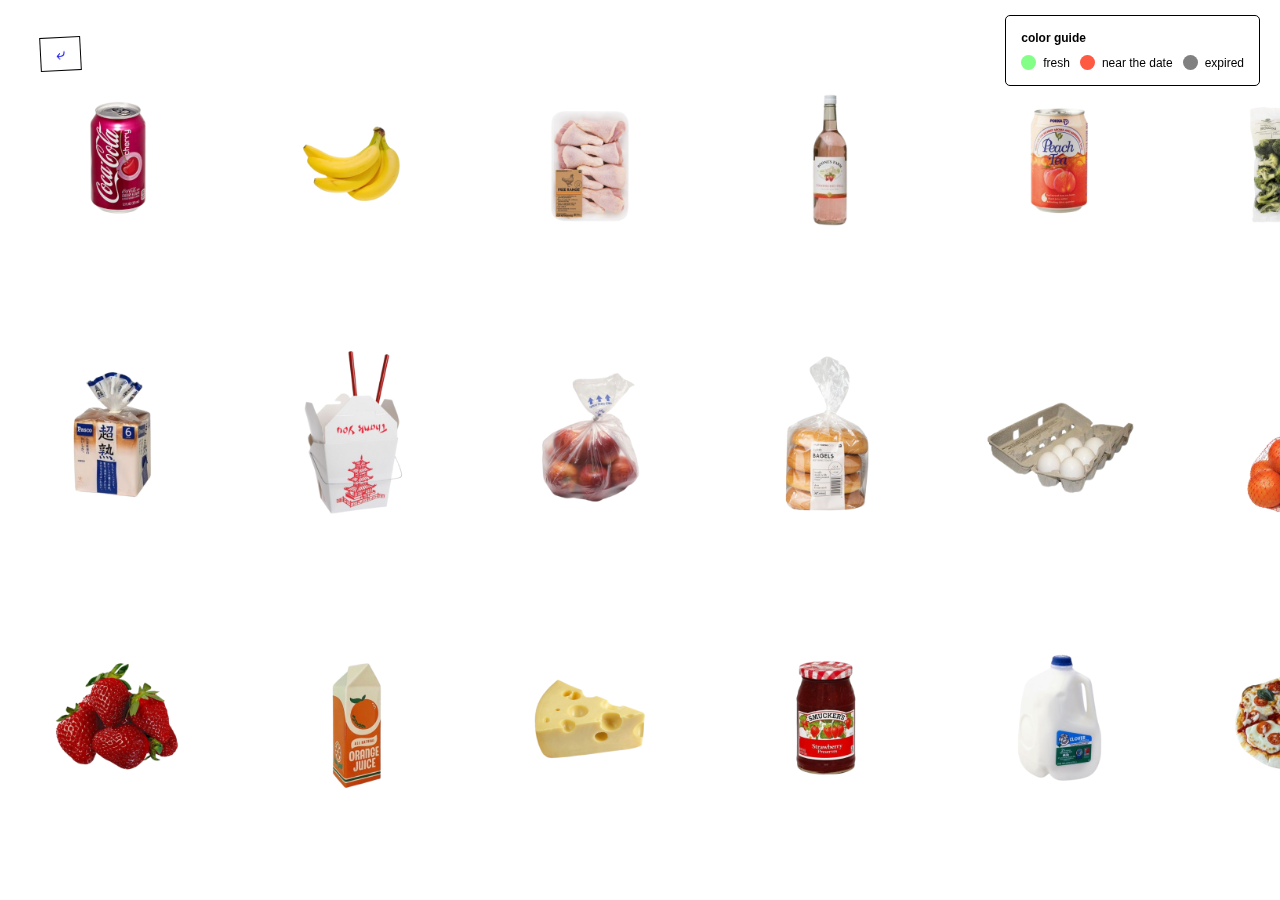
<file: food-rows/index.html>
<!DOCTYPE html>
<html>
<head>
    <meta charset="utf-8">
    <meta http-equiv="X-UA-Compatible" content="IE=edge">
    <meta name="viewport" content="width=device-width, initial-scale=1">
    <title></title>
    <link rel="stylesheet" href="styles.css">
</head>
<body>
    <div class="home-button"><a href="../index.html">⤶</a></div>
    <div class="color-glossary">
        <h4>color guide</h4>
        <ul>
          <li><span class="color-swatch green"></span>fresh</li>
          <li><span class="color-swatch red"></span>near the date</li>
          <li><span class="color-swatch grey"></span>expired</li>
        </ul>
      </div>
    <div class="fridge">
        <div class="row row-left">
            <div class="row-content">
                <img class="food-item" src="food-rows-images/coke.png" alt="cherry cola">
                <img class="food-item expired" src="food-rows-images/banana.png" alt="banana">
                <img class="food-item" src="food-rows-images/chicken.png" alt="chicken">
                <img class="food-item" src="food-rows-images/alcohol.png" alt="rosé">
                <img class="food-item mid" src="food-rows-images/soda.png" alt="peach soda">
                <img class="food-item fresh" src="food-rows-images/veggies.png" alt="broccoli">
                <img class="food-item" src="food-rows-images/coke.png" alt="cherry cola">
                <img class="food-item expired" src="food-rows-images/banana.png" alt="banana">
                <img class="food-item" src="food-rows-images/chicken.png" alt="chicken">
                <img class="food-item" src="food-rows-images/alcohol.png" alt="rosé">
                <img class="food-item mid" src="food-rows-images/soda.png" alt="peach soda">
                <img class="food-item fresh" src="food-rows-images/veggies.png" alt="broccoli">
                <img class="food-item" src="food-rows-images/coke.png" alt="cherry cola">
                <img class="food-item expired" src="food-rows-images/banana.png" alt="banana">
                <img class="food-item" src="food-rows-images/chicken.png" alt="chicken">
                <img class="food-item" src="food-rows-images/alcohol.png" alt="rosé">
                <img class="food-item mid" src="food-rows-images/soda.png" alt="peach soda">
                <img class="food-item fresh" src="food-rows-images/veggies.png" alt="broccoli">
            </div>
        </div>

        <div class="row row-right">
            <div class="row-content">
                <img class="food-item" src="food-rows-images/bread.png" alt="milk bread">
                <img class="food-item mid" src="food-rows-images/takeout.png" alt="chinese takeout">
                <img class="food-item" src="food-rows-images/apples.png" alt="bag of apples">
                <img class="food-item" src="food-rows-images/bagels.png" alt="bagels">
                <img class="food-item fresh" src="food-rows-images/eggs.png" alt="eggs">
                <img class="food-item expired" src="food-rows-images/oranges.png" alt="bag of oranges">
                <img class="food-item" src="food-rows-images/bread.png" alt="milk bread">
                <img class="food-item mid" src="food-rows-images/takeout.png" alt="chinese takeout">
                <img class="food-item" src="food-rows-images/apples.png" alt="bag of apples">
                <img class="food-item" src="food-rows-images/bagels.png" alt="bagels">
                <img class="food-item fresh" src="food-rows-images/eggs.png" alt="eggs">
                <img class="food-item expired" src="food-rows-images/oranges.png" alt="bag of oranges">
                <img class="food-item" src="food-rows-images/bread.png" alt="milk bread">
                <img class="food-item mid" src="food-rows-images/takeout.png" alt="chinese takeout">
                <img class="food-item" src="food-rows-images/apples.png" alt="bag of apples">
                <img class="food-item" src="food-rows-images/bagels.png" alt="bagels">
                <img class="food-item fresh" src="food-rows-images/eggs.png" alt="eggs">
                <img class="food-item expired" src="food-rows-images/oranges.png" alt="bag of oranges">
              
            </div>
        </div>

        <div class="row row-left">
            <div class="row-content">
                <img class="food-item" src="food-rows-images/strawberries.png" alt="strawberries">
                <img class="food-item" src="food-rows-images/juice.png" alt="orange juice">
                <img class="food-item" src="food-rows-images/cheese.png" alt="cheese">
                <img class="food-item fresh" src="food-rows-images/jam.png" alt="strawberry jam">
                <img class="food-item expired" src="food-rows-images/milk.png" alt="milk">
                <img class="food-item mid" src="food-rows-images/pizza.png" alt="pizza">
                <img class="food-item" src="food-rows-images/strawberries.png" alt="strawberries">
                <img class="food-item" src="food-rows-images/juice.png" alt="orange juice">
                <img class="food-item" src="food-rows-images/cheese.png" alt="cheese">
                <img class="food-item fresh" src="food-rows-images/jam.png" alt="strawberry jam">
                <img class="food-item expired" src="food-rows-images/milk.png" alt="milk">
                <img class="food-item mid" src="food-rows-images/pizza.png" alt="pizza">
                <img class="food-item" src="food-rows-images/strawberries.png" alt="strawberries">
                <img class="food-item" src="food-rows-images/juice.png" alt="orange juice">
                <img class="food-item" src="food-rows-images/cheese.png" alt="cheese">
                <img class="food-item fresh" src="food-rows-images/jam.png" alt="strawberry jam">
                <img class="food-item expired" src="food-rows-images/milk.png" alt="milk">
                <img class="food-item mid" src="food-rows-images/pizza.png" alt="pizza">
            </div>
        </div>

    </div>
</body>
</html>
</file>
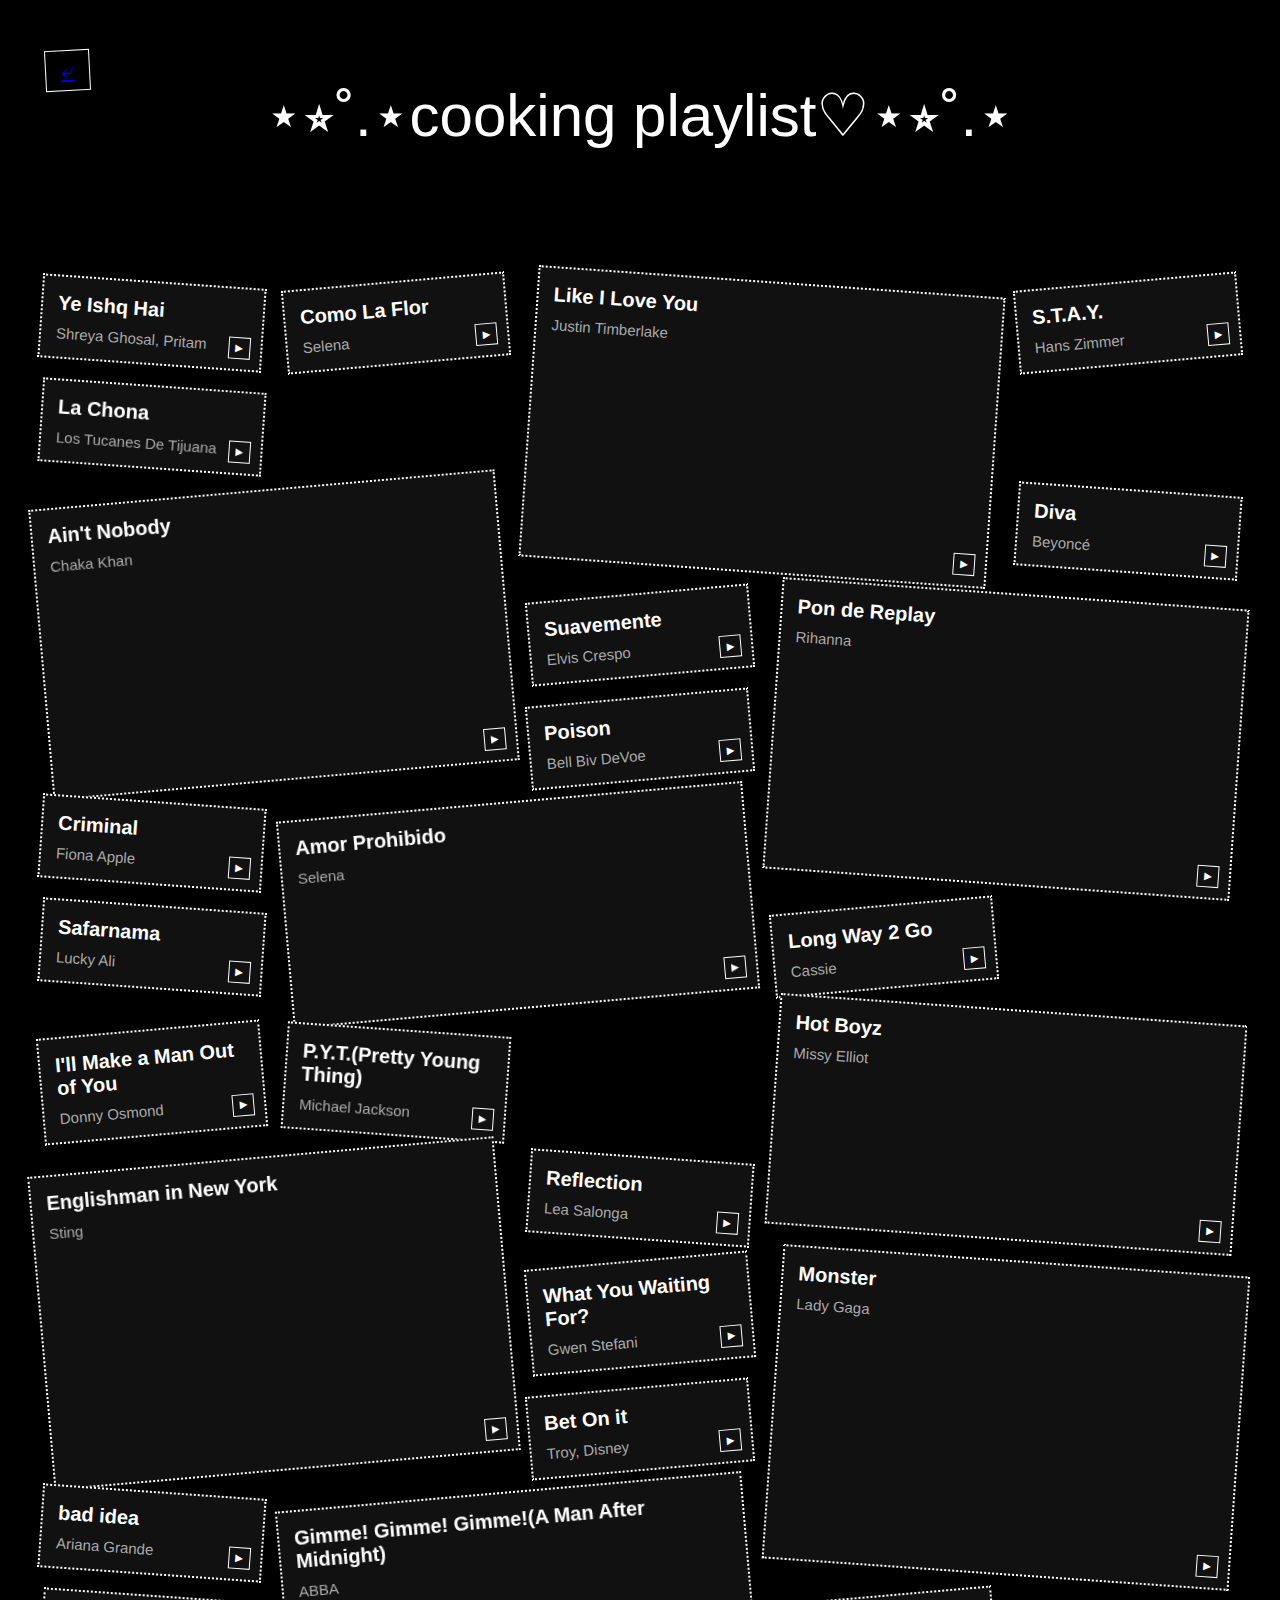
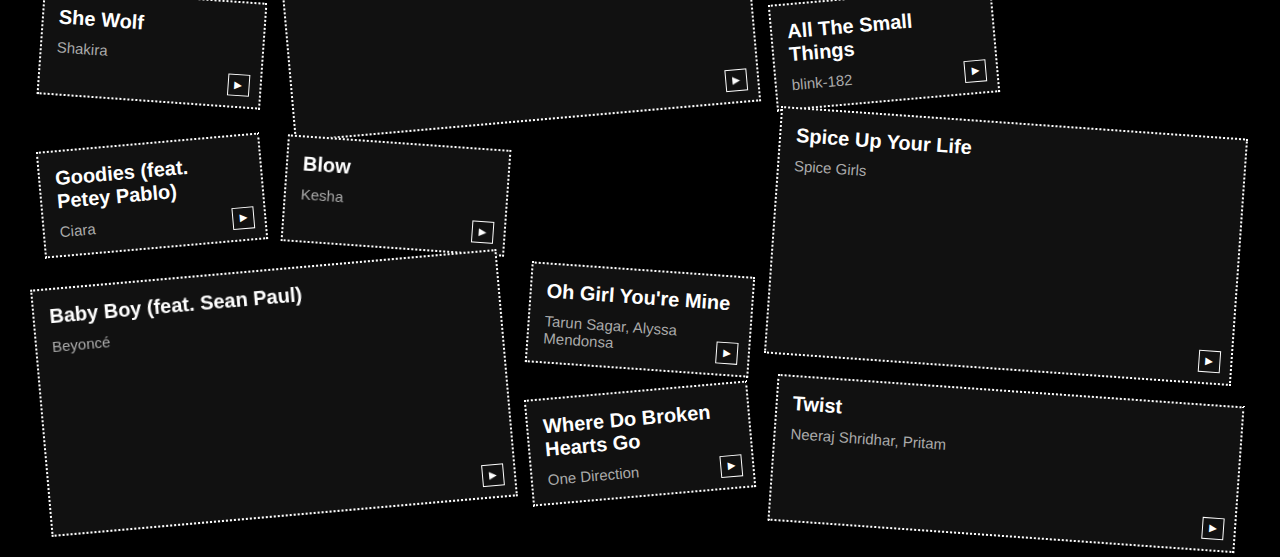
<file: playlist/index.html>
<!DOCTYPE html>
<html>
<head>
    <meta charset="utf-8">
    <meta http-equiv="X-UA-Compatible" content="IE=edge">
    <meta name="viewport" content="width=device-width, initial-scale=1">
    <title></title>
    <link rel="stylesheet" href="styles.css">
</head>
<body>
    <div class="home-button"><a href="../index.html">⤶</a></div>
    <div class="container">
        <h1>⋆⭒˚.⋆cooking playlist♡⋆⭒˚.⋆</h1>

        <div class="playlist">

            <div class="track">
                <div class="track-title">Ye Ishq Hai</div>
                <div class="artist">Shreya Ghosal, Pritam</div>
                <div class="button">▶</div>
            </div>
            
            <div class="track">
                
                <div class="track-title">Como La Flor</div>
                <div class="artist">Selena</div>
                <div class="button">▶</div>
            </div>

            <div class="track">
                <div class="track-title">Like I Love You</div>
                <div class="artist">Justin Timberlake</div>
                <div class="button">▶</div>
            </div>

            <div class="track">
                <div class="track-title">S.T.A.Y.</div>
                <div class="artist">Hans Zimmer</div>
                <div class="button">▶</div>
            </div>

            <div class="track">
                <div class="track-title">La Chona</div>
                <div class="artist">Los Tucanes De Tijuana</div>
                <div class="button">▶</div>
            </div>
            
            <div class="track">
                <div class="track-title">Ain't Nobody</div>
                <div class="artist">Chaka Khan</div>
                <div class="button">▶</div>
            </div>
            
            <div class="track">
                <div class="track-title">Diva</div>
                <div class="artist">Beyoncé</div>
                <div class="button">▶</div>
            </div>

        <div class="track">
            <div class="track-title">Suavemente</div>
            <div class="artist">Elvis Crespo</div>
            <div class="button">▶</div>
        </div>
        
        <div class="track">
            <div class="track-title">Pon de Replay</div>
            <div class="artist">Rihanna</div>
            <div class="button">▶</div>
        </div>

        <div class="track">
            <div class="track-title">Poison</div>
            <div class="artist">Bell Biv DeVoe</div>
            <div class="button">▶</div>
        </div>

        <div class="track">
            <div class="track-title">Criminal</div>
            <div class="artist">Fiona Apple</div>
            <div class="button">▶</div>
        </div>

        <div class="track">
            <div class="track-title">Amor Prohibido</div>
            <div class="artist">Selena</div>
            <div class="button">▶</div>
        </div>

        <div class="track">
            <div class="track-title">Safarnama</div>
            <div class="artist">Lucky Ali</div>
            <div class="button">▶</div>
        </div>

        <div class="track">
            <div class="track-title">Long Way 2 Go</div>
            <div class="artist">Cassie</div>
            <div class="button">▶</div>
        </div>

            <div class="track">
            <div class="track-title">Hot Boyz</div>
            <div class="artist">Missy Elliot</div>
            <div class="button">▶</div>
        </div>

        <div class="track">
            <div class="track-title">I'll Make a Man Out of You</div>
            <div class="artist">Donny Osmond</div>
            <div class="button">▶</div>
        </div>

        <div class="track">
            <div class="track-title">P.Y.T.(Pretty Young Thing)</div>
            <div class="artist">Michael Jackson</div>
            <div class="button">▶</div>
        </div>

        <div class="track">
            <div class="track-title">Englishman in New York</div>
            <div class="artist">Sting</div>
            <div class="button">▶</div>
        </div>

        <div class="track">
            <div class="track-title">Reflection</div>
            <div class="artist">Lea Salonga</div>
            <div class="button">▶</div>
        </div>

        <div class="track">
            <div class="track-title">What You Waiting For?</div>
            <div class="artist">Gwen Stefani</div>
            <div class="button">▶</div>
        </div>

        <div class="track">
            <div class="track-title">Monster</div>
            <div class="artist">Lady Gaga</div>
            <div class="button">▶</div>
        </div>

        <div class="track">
            <div class="track-title">Bet On it</div>
            <div class="artist">Troy, Disney</div>
            <div class="button">▶</div>
        </div>

        <div class="track">
            <div class="track-title">bad idea</div>
            <div class="artist">Ariana Grande</div>
            <div class="button">▶</div>
        </div>

        <div class="track">
            <div class="track-title">Gimme! Gimme! Gimme!(A Man After Midnight)</div>
            <div class="artist">ABBA</div>
            <div class="button">▶</div>
        </div>

        <div class="track">
            <div class="track-title">She Wolf</div>
            <div class="artist">Shakira</div>
            <div class="button">▶</div>
        </div>

        <div class="track">
            <div class="track-title">All The Small Things</div>
            <div class="artist">blink-182</div>
            <div class="button">▶</div>
        </div>

        <div class="track">
            <div class="track-title">Spice Up Your Life</div>
            <div class="artist">Spice Girls</div>
            <div class="button">▶</div>
        </div>

        <div class="track">
            <div class="track-title">Goodies (feat. Petey Pablo)</div>
            <div class="artist">Ciara</div>
            <div class="button">▶</div>
        </div>

        <div class="track">
            <div class="track-title">Blow</div>
            <div class="artist">Kesha</div>
            <div class="button">▶</div>
        </div>

        <div class="track">
            <div class="track-title">Baby Boy (feat. Sean Paul)</div>
            <div class="artist">Beyoncé</div>
            <div class="button">▶</div>
        </div>

        <div class="track">
            <div class="track-title">Oh Girl You're Mine</div>
            <div class="artist">Tarun Sagar, Alyssa Mendonsa</div>
            <div class="button">▶</div>
        </div>

        <div class="track">
            <div class="track-title">Where Do Broken Hearts Go</div>
            <div class="artist">One Direction</div>
            <div class="button">▶</div>
        </div>

        <div class="track">
            <div class="track-title">Twist</div>
            <div class="artist">Neeraj Shridhar, Pritam</div>
            <div class="button">▶</div>
        </div>

        </div>
    </div>
</body>
</html>
</file>
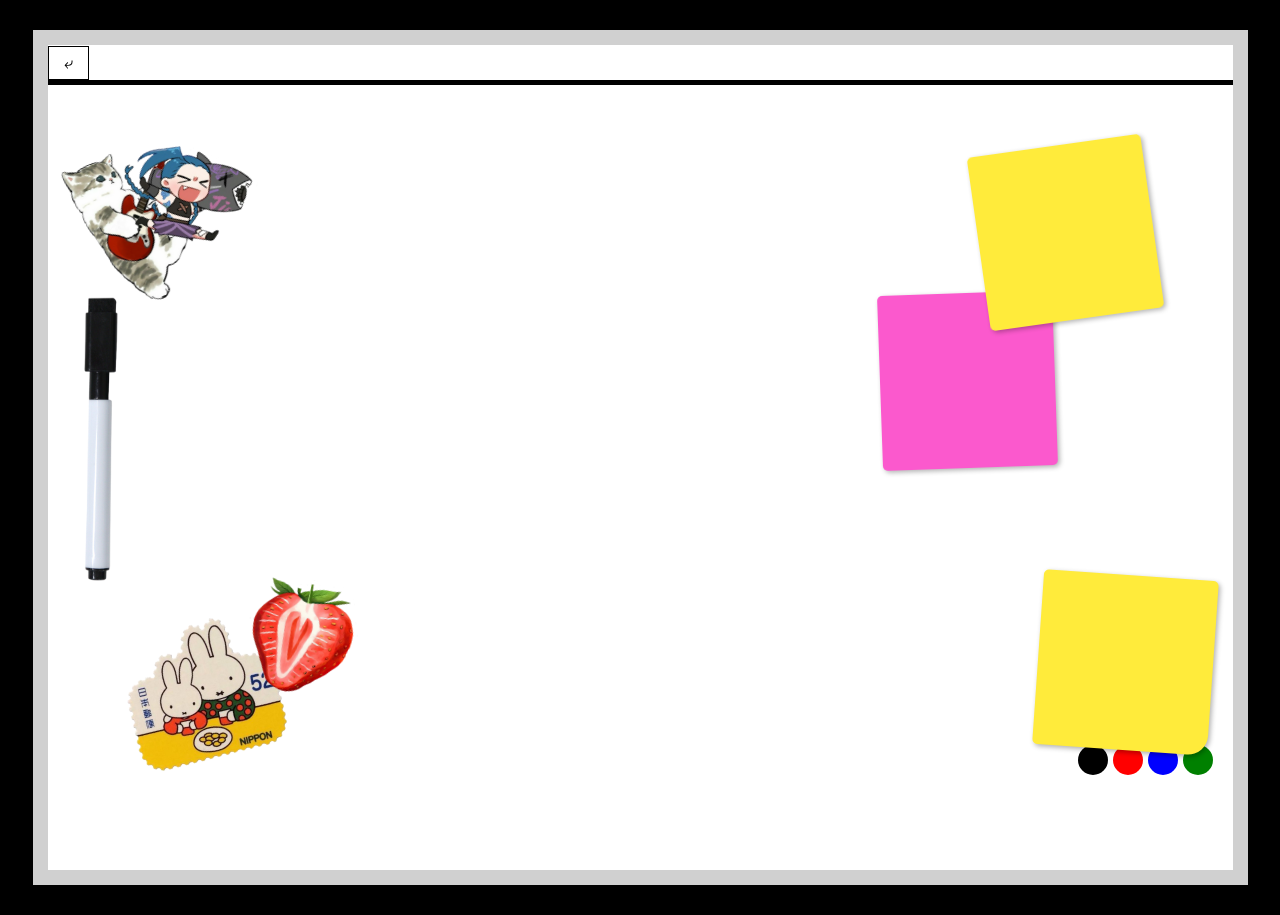
<file: whiteboard/index.html>
<!DOCTYPE html>

<html>
    <head>
        <link rel="preconnect" href="https://fonts.googleapis.com">
<link rel="preconnect" href="https://fonts.gstatic.com" crossorigin>
<link href="https://fonts.googleapis.com/css2?family=Bowlby+One&family=Poiret+One&family=Reenie+Beanie&family=Space+Mono:ital,wght@0,400;0,700;1,400;1,700&family=Tangerine&display=swap" rel="stylesheet">
        <meta charset="utf-8">
        <meta http-equiv="X-UA-Compatible" content="IE=edge">
        <title></title>
        <meta name="description" content="">
        <meta name="viewport" content="width=device-width, initial-scale=1">
        <link rel="stylesheet" href="styles.css">
        <script src="script.js"></script>
    </head>
    <body>
        
        <div class="whiteboard">
            <div class="color-buttons">
                <button class="color-button" data-color="black"></button>
                <button class="color-button" data-color="red"></button>
                <button class="color-button" data-color="blue"></button>
                <button class="color-button" data-color="green"></button>
              </div>
              <a href="../index.html"><div class="home-button">⤶</div></a>
            <div class="line"></div>
            <img src="whiteboard-images/marker-main.png" alt="marker" class="image">
            <img src="whiteboard-images/miffy-sticker.png" alt="miffy" class="miffy">
            <img src="whiteboard-images/cat.png" alt="rockstar cat" class="rockstar-cat">
            <img src="whiteboard-images/jinx.png" alt="jinx from arcane" class="jinx">
            <img src="whiteboard-images/strawberry.png" alt="strawberry" class="strawberry">

            <div class="post-it" style="top: 30%; right: 15%;"></div>
        <div class="post-it2" style="top: 100px; right: 80px;"></div>
        <div class="post-it3" style="bottom: 120px; right: 20px;"></div>
      
<canvas id="theCanvas"></canvas>

          </div>
        </div>
        

    </body>
</html>
</file>
<file: food-rows/styles.css>
*{
    margin:0;
    box-sizing: border-box;
    }
a{
    text-decoration: none;
}
.fridge {
    width: 100%;
    height: 100vh;
    overflow: hidden;
    background-color: white;
    display: flex;
    flex-direction:column;
    padding-top: 60px;
    position: relative;
}
.color-glossary {
    font-family: Arial, Helvetica, sans-serif;
    font-size: 12px;
    position: fixed;
    top: 15px;
    right: 20px;
    border: 0.5px solid #000000;
    padding: 15px;
    border-radius: 5px;
    /* box-shadow: 0 0 10px rgba(0, 0, 0, 0.1); */
    z-index: 1000;
  }
  
  .color-glossary h4 {
    margin-top: 0;
    margin-bottom: 10px;
  }
  
  .color-glossary ul {
    padding: 0;
    margin: 0;
    display: flex;
    flex-direction: row;
    gap: 10px;
  }
  
  .color-glossary li {
    display: flex;
    align-items: center;
  }
  
  .color-swatch {
    width: 15px;
    height: 15px;
    margin-right: 7px;
    border-radius: 50%;
  }
  
  .color-swatch.grey {
    background-color: grey;
  }
  
  .color-swatch.red {
    background-color: #fd5943;
  }

  .color-swatch.green {
    background-color:rgb(131, 255, 135) ;
  }
.row {
    flex: 1;
    position: relative;
    overflow: hidden;
}

.row-content {
    display: flex;
    position: relative;
    height: 100%;
    width: 200%;
    animation-duration: 50s;
    animation-timing-function: linear;
    animation-iteration-count: infinite;
}

.row:hover .row-content {
    animation-play-state: paused;
}

.row-left .row-content {
    animation-name: left;
}

.row-right .row-content {
    animation-name: right;
}

.food-item {
    height: 70%;
    width: auto;
    margin: 0 20px;
    object-fit: contain;
    transition: all 0.3s ease;
}
.food-item.expired:hover {
    filter: grayscale(2.0) drop-shadow(0 0 8px rgba(39, 38, 38, 0.7));
    transform: scale(0.85);
    cursor: not-allowed;
    
}
.food-item.fresh:hover {
    color: rgb(131, 255, 135);
    filter:brightness(1.0) drop-shadow(0 0 10px rgba(151, 255, 100, 0.9));
    transform: scale(1.10);
    
    
}
.food-item.mid:hover {
    color: #fd5943;
    filter:brightness(1.0) drop-shadow(0 0 10px rgb(253, 89, 67));
    transform: scale(1.05);
    
    
}
.home-button {
    position: fixed;
    top: 37px;
    left: 40px;
    padding: 8px 15px;
    cursor: pointer;
    border: 1px solid #000000;
    transform: rotate(-3deg);
    transition: transform 0.3s;
    font-size: 16px; 
    line-height: 1;
    display: flex;
    z-index: 9999;
    color: rgb(0, 0, 0);
    
   
}
.home-button:hover {
    transform: scale(1.10);
    animation: tilt-shaking 0.6s infinite;
    background-color: #14ffebcc;
}
   

@keyframes left {
    0% { transform: translateX(0); }
    100% { transform: translateX(-50%); }
}

@keyframes right {
    0% { transform: translateX(-50%); }
    100% { transform: translateX(0); }
}
@keyframes tilt-shaking {
    0% { transform: rotate(0deg); }
    25% { transform: rotate(5deg); }
    50% { transform: rotate(0eg); }
    75% { transform: rotate(-5deg); }
    100% { transform: rotate(0deg); }
  }
  @media screen and (max-width: 768px) {
    .color-glossary {
        font-size: 8px;
        top: 10px;
        right: 10px;
        padding: 5px;
    }

    .color-glossary ul {
        flex-direction: row;
        gap: 5px;
    }

    .color-swatch {
        width: 12px;
        height: 12px;
        margin-right: 5px;
    }

    .home-button {
        top: 20px;
        left: 20px;
        padding: 6px 12px;
        font-size: 14px;
    }

    .row-content {
        animation-duration: 30s;
    }

    .food-item {
        height: 50%;
        margin: 0 10px;
    }
}


@media screen and (max-width: 480px) {
    .color-glossary {
        font-size: 5px;
        padding: 5px;
    }

    .home-button {
        top: 15px;
        left: 15px;
        padding: 5px 10px;
        font-size: 12px;
    }

    .food-item {
        height: 30%;
        margin: 0 8px;
    }

    .row-content {
        animation-duration: 25s;
    }
}
</file>
<file: playlist/styles.css>
*{
margin:0;
}

body {
    font-family:  Helvetica, sans-serif;
    background-color: #000;
    color: #ffffff;
    padding: 20px;
}

.container{
    max-width: 1200px;
    margin: 0 auto;
}

h1{
    font-family: Arial, Helvetica, sans-serif;
    font-size: 60px;
    transform-box: 20px;
    margin-bottom: 70px;
    text-align: center;
    font-weight: lighter;
    padding: 60px;
    cursor: default;
    animation-name: fade;
  animation-duration: 4s;
  animation-iteration-count: infinite;
    
}
h1:hover{
    animation-play-state: paused;
}

.home-button {
    position: fixed; 
    top: 50px;      
    left: 45px;    
    padding: 8px 15px; 
    cursor: pointer;
    border: 1px solid #fff;
    transform: rotate(-3deg);
    transition: transform 0.3s;
    font-size: 23px;
    line-height: 1;
    display: flex;
   
}
   
.home-button:hover {
    transform: scale(1.10);
    animation: tilt-shaking 0.6s infinite;
    background-color: #14ffebcc;
}
    

.playlist{
    display: grid;
    grid-template-columns: repeat(5, 8fr);
    gap: 20px;
}

.track{
    
    background-color: #111;
    padding: 15px;
    border: 2.5px dotted #fff;
    position: relative;
    transition: transform 0.3s, box-shadow 0.3s;
   
}
.track:nth-child(odd) {
    transform: rotate(4deg);
}

.track:nth-child(even) {
    transform: rotate(-5deg);
}
.track:nth-child(3n) {
    grid-column: span 2;
    grid-row: span 3;
}

.track:hover {
    transform: scale(1.10);
    z-index: 2;
    background-color: #ff3aaa;
    box-shadow: 0 0 20px rgba(20, 255, 235, 0.8);
    
}


.track-title {
    color: #ffffff;
    font-size: 20px;
    font-weight: 600;
    margin-bottom: 10px;
    cursor: default;
    
}

.artist {
    font-style: normal;
    font-size: 15px;
    color: #aaa;
    cursor: default;
}


.button {
    position: absolute;
    font-size: 10px;
    bottom: 10px;  
    right: 10px;  
    width: 20px;
    height: 20px;
    line-height:20px;
    text-align: center;
    border: 0.75px solid #fff;
    cursor: pointer;
    transition: background-color 0.3s;
    justify-content: right;
}
.button:hover{
    background-color: #77ffb2;

}
@keyframes fade {
    0%   {color: #ff3aaa;}
    25%  {color: #fff;}
    50%  {color: #14ffebcc;}
    75%  {color: #77ffb2;}
    100% {color: #ff3aaa;}
}
@keyframes tilt-shaking {
    0% { transform: rotate(0deg); }
    25% { transform: rotate(5deg); }
    50% { transform: rotate(0eg); }
    75% { transform: rotate(-5deg); }
    100% { transform: rotate(0deg); }
  }
  @media screen and (max-width: 768px) {
    body {
      padding: 10px;
    }
  
    .container {
      width: 100%;
    }
  
    h1 {
      font-size: 30px;
      padding: 30px;
      margin-bottom: 40px;
    }
  
    .home-button {
      top: 20px;
      left: 20px;
      font-size: 10px;
    }
  
    .playlist {
      grid-template-columns: repeat(2, 1fr);
      gap: 15px;
    }
  
    .track {
      padding: 10px;
    }
  
    .track:nth-child(3n) {
      grid-column: span 1;
      grid-row: span 3;
    }
  
    .track-title {
      font-size: 16px;
    }
  
    .artist {
      font-size: 12px;
    }
  
    .button {
      width: 18px;
      height: 18px;
    }
  }
 

  
  @media screen and (max-width: 480px) {
    h1 {
      font-size: 30px;
      padding: 20px;
    }
  
    .playlist {
      grid-template-columns: repeat(2, 1fr);
      gap: 10px;
    }
  
    .track:nth-child(3n) {
        grid-column: span 1;
        grid-row: span 3;
      }
  }
</file>
<file: whiteboard/styles.css>
*{
    margin: 0%;
    padding: 0px;
    box-sizing: border-box;     
}
#theCanvas {
    height: 80vh; 
    width: 80vw; 
    background: white;
    display: block;
    margin: 0 auto; 
    position: absolute;
    top: 50%;
    left: 50%;
    transform: translate(-50%, -50%);
  }

body {
    background-color: black;
    font-family: Helvetica, sans-serif;
    margin: 0px;
    padding: 10px;
    overflow: auto;
    height: 100%;
    cursor: url('whiteboard-images/marker.png'), auto;
}

.whiteboard {
    background-color: #ffffff;
    border: 15px solid #d0d0d0;
    box-shadow: 0 0 0 2px #000000;
    padding: 0;
    margin: 20px auto;
    height: calc(100vh - 45px);
    width: calc(100% - 45px);
    position: relative;
    box-sizing: border-box;
}

.line {

    color: #000000;
    margin-bottom: 20px;
    padding-bottom: 40px;
    background-image: linear-gradient(to right, #000000, #000000);
    background-size: 100% 5px;
    background-repeat: no-repeat;
    background-position: bottom;
}

.color-buttons {
    position: absolute;
    top: 700px;
    right: 20px;
    display: flex;
    gap: 5px;
    z-index:100;
  }
  
  .color-button {
    width: 30px;
    height: 30px;
    border: none;
    border-radius: 50%;
    cursor: pointer;
  }
  
  .color-button[data-color="black"] { background-color: black; }
  .color-button[data-color="red"] { background-color: red; }
  .color-button[data-color="blue"] { background-color: blue; }
  .color-button[data-color="green"] { background-color: green; }

.home-button {
    position: absolute;
    top: 0.5px;
    left: 0.5px;
    padding: 8px 15px;
    cursor: pointer;
    border: 1px solid #000000;
    transition: transform 0.3s;
    font-size: 16px; 
    line-height: 1;
    display: flex;
    z-index: 9999;
    color: rgb(0, 0, 0);
    text-decoration: none;
    
   
}
.home-button:hover {
    transform: scale(1.10);
    animation: tilt-shaking 0.6s infinite;
    background-color: #14ffebcc;
}
  
@keyframes left {
    0% { transform: translateX(0); }
    100% { transform: translateX(-50%); }
}

@keyframes right {
    0% { transform: translateX(-50%); }
    100% { transform: translateX(0); }
}
@keyframes tilt-shaking {
    0% { transform: rotate(0deg); }
    25% { transform: rotate(5deg); }
    50% { transform: rotate(0eg); }
    75% { transform: rotate(-5deg); }
    100% { transform: rotate(0deg); }
  }


.post-it {
    position: absolute; 
    width: 175px; 
    height: 175px; 
    background-color: #fb59cd; 
    border-radius: 5px; 
    box-shadow: 2px 2px 5px rgba(0,0,0,0.3); 
    display: flex; 
    align-items: center; 
    justify-content: center; 
    font-family: 'Comic Sans MS', cursive;
    bottom: 20px;
    right: 500px;
    transform: rotate(-2deg);
    transition: transform 0.3s ease;
    cursor: pointer;
    z-index: 999;
    
}
.post-it:hover{

    transform: scale(1.15);
    filter: drop-shadow(0px 0px 10px #f4b3ff);
}
.post-it2 {
    position: absolute; 
    width: 175px; 
    height: 175px; 
    background-color: #ffeb3b; 
    border-radius: 5px; 
    box-shadow: 2px 2px 5px rgba(0,0,0,0.3); 
    display: flex; 
    align-items: center; 
    justify-content: center; 
    font-family: 'Comic Sans MS', cursive;
    bottom: 20px;
    right: 500px;
    transform: rotate(-8deg);
    transition: transform 0.3s ease;
    cursor: pointer;
    z-index: 999;
}
.post-it2:hover{
    transform: scale(1.15);
    filter: drop-shadow(0px 0px 10px #f4b3ff);

}
.post-it3 {
    position: absolute; 
    width: 175px; 
    height: 175px; 
    background-color: #ffeb3b; 
    border-radius: 5px; 
    box-shadow: 2px 2px 5px rgba(0,0,0,0.3); 
    display: flex; 
    align-items: center; 
    justify-content: center; 
    font-family: 'Comic Sans MS', cursive;
    bottom: 20px;
    right: 500px;
    transform: rotate(4deg);
    border-bottom-right-radius: 20px;
    transition: transform 0.3s ease;
    cursor: pointer;
    z-index: 999;
}
.post-it3:hover{
    transform: scale(1.15);
    filter: drop-shadow(0px 0px 10px #f4b3ff);
}

.image {
    position: absolute;
    left: 0; 
    top: 32%;
    transform: translate(-35%, -12%);
    max-width: 30%; 
    height: auto;
    z-index: 1; 
    transition: transform 0.3s ease;
    cursor: pointer;
    
}
.image:hover{

    /* transform: scale(0.75); */
    filter: drop-shadow(0px 0px 10px #f4b3ff);
    cursor: pointer;
}
.miffy {
    position:relative;
    left: 20px;
    max-width: 270px;
    height: auto;
    z-index: 3;
    top: 55%;
    transform: rotate(-14deg);
}
.rockstar-cat {

    position: sticky;
    max-width: 215px;
    height: auto;
    z-index: 5;
    right: 95%;
   bottom: 63%;
   transform: translateX(-13%) rotate(-20deg);

}
.jinx {

position: absolute;
max-width: 220px;
height: auto;
    z-index: 5;
    right: 79%;
    bottom: 70%;
    transform: rotate(35deg);

}
.strawberry{

    position:relative;
    max-width: 220px;
    height: auto;
    z-index: 3;
    top: 45%;
    transform: translateX(-160%) rotate(14deg);

}

@media screen and (max-width: 768px) {
    #theCanvas {
      height: 80vh;
      width: 80vw;
    }
  
    .whiteboard {
        margin: 10px auto;
        height: calc(100vh - 20px);
        width: calc(100% - 20px);
        border: 10px solid #d0d0d0; 
    }
    .line {
        margin-bottom: 10px;
        padding-bottom: 20px;
        background-size: 100% 3px; /* Reduced line thickness */
      }
    
  
    .color-buttons {
      top: auto;
      bottom: 20px;
      right: 10px;
    }
  
    .color-button {
      width: 18px;
      height: 18px;
    }
  
    .home-button {
      font-size: 8px;
      padding: 5px 10px;
    }
  
     .post-it, .post-it2, .post-it3 {
      width: 70px;
      height: 70px;
    }

      .whiteboard .post-it {
        bottom: 55px !important;
        right: 15px !important;
      }
    
      .whiteboard .post-it2 {
        bottom: 140px !important;
        right: 15px !important;
      }
    
      .whiteboard .post-it3 {
        bottom: 15px !important;
        right: 140px !important;
      }
  
    .image {
      max-width: 50%;
    }
  
    /* .miffy, .rockstar-cat, .jinx, .strawberry {
      max-width: 120px;
    } */
    .miffy {
        max-width: 150px;
        left: 10px;
        top: 65%;
        transform: rotate(-10deg);
      }
    .rockstar-cat {
        max-width: 100px;
        /* right: auto; */
        right: 90%;
        bottom: 55%;
        transform: translateX(0) rotate(-15deg);
      }
    
      .jinx {
        max-width: 130px;
        right: auto;
        left: 3%;
        bottom: 80%;
        transform: rotate(25deg);
      }
    
      .strawberry {
        max-width: 120px;
        top: 55%;
        right: 50%;
        transform: translateX(-50%) rotate(10deg);
      }

  }
/* .typewriter p {
    padding-top: 100px;
    font-family: "Reenie Beanie", cursive;
    font-size: 45px;
    overflow: hidden; 
    border-right: .15em solid #f4b3ff; 
    margin: 0 auto; 
    letter-spacing: .05em; 
    white-space: nowrap;
    max-width: 80%;
    z-index: 999;
    animation: 
      typing 7.5s steps(40, end),
      blink-caret .55s step-end infinite;
  }
  ul {
    z-index: 999;
    margin-bottom: 15px;
    padding-left: 20px; 
    list-style-type: disc; 
  }

li {
    font-family: "Reenie Beanie", cursive; 
    padding: 5px 0; 
   
}
.typewriter ul {
    font-family: "Reenie Beanie", cursive;
    font-size: 45px;
    overflow: hidden; 
    border-right: .15em solid #f4b3ff; 
    margin: 0 auto; 
    letter-spacing: .05em; 
    white-space: nowrap;
    max-width: 80%;
    animation: 
      typing 7.5s steps(40, end),
      blink-caret .55s step-end infinite;
  }


  /* The typing effect */
  /* @keyframes typing {
    from { width: 0 }
    to { width: 100% }
  }
   */
  /* The typewriter cursor effect */
  /* @keyframes blink-caret {
    from, to { border-color: transparent }
    30% { border-color: white }
  } */
</file>
